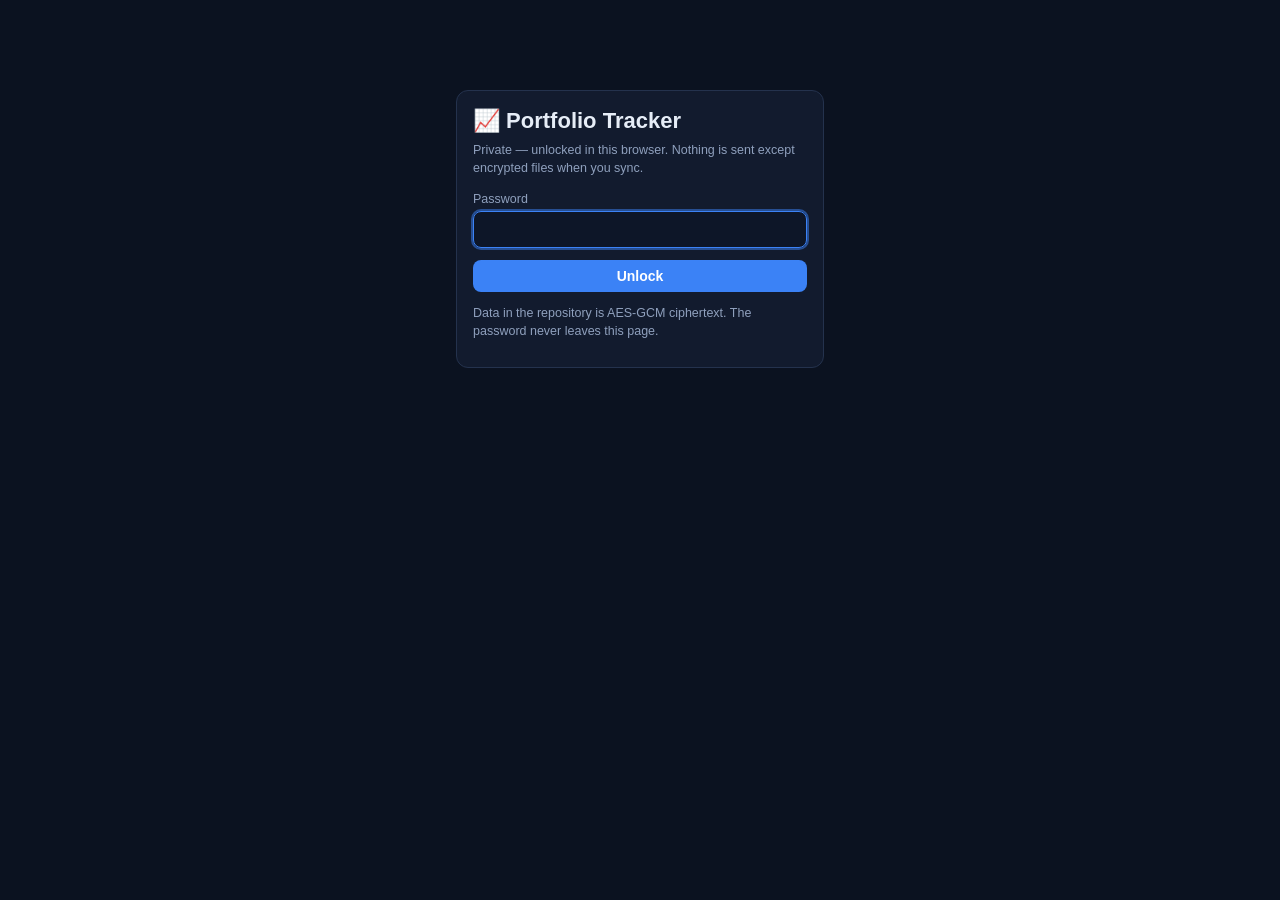
<file: index.html>
<!doctype html>
<html lang="en">
<head>
<meta charset="utf-8">
<meta name="viewport" content="width=device-width,initial-scale=1,viewport-fit=cover">
<title>Portfolio Tracker</title>
<link rel="manifest" href="manifest.webmanifest">
<meta name="theme-color" content="#0f172a">
<meta name="apple-mobile-web-app-capable" content="yes">
<meta name="mobile-web-app-capable" content="yes">
<meta name="apple-mobile-web-app-status-bar-style" content="black-translucent">
<meta name="apple-mobile-web-app-title" content="Portfolio">
<link rel="apple-touch-icon" href="icons/icon-192.png">
<link rel="icon" href="icons/icon-192.png">
<link rel="stylesheet" href="css/style.css?v=2">
</head>
<body>
<div id="app"></div>
<script src="js/marked.min.js?v=2"></script>
<script src="js/util.js?v=2"></script>
<script src="js/model.js?v=2"></script>
<script src="js/crypto.js?v=2"></script>
<script src="js/db.js?v=2"></script>
<script src="js/calc.js?v=2"></script>
<script src="js/issues.js?v=2"></script>
<script src="js/reconcile.js?v=2"></script>
<script src="js/prices.js?v=2"></script>
<script src="js/github.js?v=2"></script>
<script src="js/cache.js?v=2"></script>
<script src="js/zip.js?v=2"></script>
<script src="js/views.js?v=2"></script>
<script src="js/app.js?v=2"></script>
</body>
</html>
</file>
<file: css/style.css>
:root{--bg:#0b1220;--panel:#121b2e;--panel2:#18233a;--line:#24324d;--text:#e6edf7;--muted:#8fa0bd;--accent:#3b82f6;--green:#22c55e;--red:#ef4444;--amber:#f59e0b;--r:12px}
*{box-sizing:border-box}html{-webkit-text-size-adjust:100%}
body{margin:0;font:15px/1.45 -apple-system,BlinkMacSystemFont,"Segoe UI",Roboto,Inter,sans-serif;background:var(--bg);color:var(--text)}
a{color:#93c5fd;text-decoration:none}a:hover{text-decoration:underline}
.layout{display:flex;min-height:100vh}
nav.side{width:220px;background:var(--panel);border-right:1px solid var(--line);padding:14px 10px;position:sticky;top:0;height:100vh;overflow:auto;flex-shrink:0}
nav.side .brand{font-weight:700;font-size:17px;padding:6px 10px 14px;display:flex;gap:8px;align-items:center}
nav.side a{display:flex;gap:10px;align-items:center;padding:8px 10px;border-radius:8px;color:var(--text);font-size:14.5px}
nav.side a:hover{background:var(--panel2);text-decoration:none}nav.side a.on{background:#1e3a8a55;color:#bfdbfe}
nav.side .sep{height:1px;background:var(--line);margin:8px 6px}
.badge{background:var(--red);color:#fff;border-radius:10px;padding:0 7px;font-size:12px;margin-left:auto}
main{flex:1;min-width:0;padding:18px 22px 90px;max-width:1280px}
header.top{display:flex;align-items:center;gap:12px;flex-wrap:wrap;margin-bottom:14px}
header.top h1{font-size:22px;margin:0;flex:1}
.muted{color:var(--muted)}.small{font-size:12.5px}.right{text-align:right}.nowrap{white-space:nowrap}
.pos{color:var(--green)}.neg{color:var(--red)}.warn{color:var(--amber)}
.grid{display:grid;gap:12px;grid-template-columns:repeat(auto-fill,minmax(210px,1fr))}
.grid2{display:grid;gap:14px;grid-template-columns:repeat(auto-fit,minmax(340px,1fr))}
.card{background:var(--panel);border:1px solid var(--line);border-radius:var(--r);padding:14px 16px}
.card h2{font-size:15px;margin:0 0 10px;color:var(--muted);font-weight:600;letter-spacing:.2px}
.card h3{font-size:14px;margin:12px 0 6px}
.kpi .v{font-size:24px;font-weight:700;margin-top:2px}.kpi .l{color:var(--muted);font-size:12.5px;text-transform:uppercase;letter-spacing:.4px}
.tw{overflow-x:auto;-webkit-overflow-scrolling:touch;border-radius:8px}
table{border-collapse:collapse;width:100%;font-size:13.5px}
th,td{padding:7px 8px;border-bottom:1px solid var(--line);text-align:left;vertical-align:top}
th{color:var(--muted);font-weight:600;font-size:12px;text-transform:uppercase;letter-spacing:.3px;white-space:nowrap;background:var(--panel)}
td.n,th.n{text-align:right;font-variant-numeric:tabular-nums;white-space:nowrap}
tr.tot td{font-weight:700;border-top:2px solid var(--line)}
tbody tr:hover{background:#ffffff06}
.btn{display:inline-flex;align-items:center;gap:6px;background:var(--accent);color:#fff;border:0;border-radius:8px;padding:8px 13px;font-size:14px;cursor:pointer;text-decoration:none;font-weight:600}
.btn:hover{filter:brightness(1.1);text-decoration:none}.btn.sec{background:var(--panel2);border:1px solid var(--line);color:var(--text)}
.btn.sm{padding:5px 9px;font-size:12.5px}.btn.danger{background:#7f1d1d}
.pill{display:inline-block;padding:1px 8px;border-radius:999px;font-size:12px;background:var(--panel2);border:1px solid var(--line);white-space:nowrap}
.pill.Active,.pill.Filled{border-color:#16a34a;color:#86efac}.pill.Closed{color:var(--muted)}.pill.Canceled,.pill.Legacy{color:#94a3b8;border-style:dashed}
.pill.Planned,.pill.Unfilled{border-color:var(--amber);color:#fcd34d}
.pill.sig-Standard{border-color:#3b82f6;color:#bfdbfe}.pill.sig-KT{border-color:#a855f7;color:#e9d5ff}.pill.sig-Raziel{border-color:#ec4899;color:#fbcfe8}
.pill.error{background:#7f1d1d;border-color:#ef4444}.pill.warn{background:#78350f;border-color:#f59e0b}.pill.info{background:#1e3a8a;border-color:#3b82f6}
form.f{display:grid;grid-template-columns:repeat(auto-fill,minmax(220px,1fr));gap:10px 14px}
form.f .full{grid-column:1/-1}
label{display:block;font-size:12.5px;color:var(--muted);margin-bottom:3px}
input,select,textarea{width:100%;background:#0d1628;color:var(--text);border:1px solid var(--line);border-radius:8px;padding:9px 10px;font-size:15px;font-family:inherit}
input[type=checkbox]{width:auto;transform:scale(1.25);margin-right:6px}
textarea{min-height:80px}
input:focus,select:focus,textarea:focus{outline:2px solid #3b82f680;border-color:var(--accent)}
.filters{display:flex;gap:8px;flex-wrap:wrap;margin-bottom:12px;align-items:end}.filters>*{width:auto}
.flash{background:#14532d;border:1px solid #16a34a;padding:9px 12px;border-radius:8px;margin-bottom:12px}
.bar{height:9px;background:var(--panel2);border-radius:5px;overflow:hidden}.bar>i{display:block;height:100%;background:var(--accent)}
.catrow{display:grid;grid-template-columns:1fr auto 52px;gap:8px;align-items:center;padding:5px 0;font-size:14px}
.catrow .bar{grid-column:1/-1;margin-top:-2px}
.doc{line-height:1.6}.doc table{margin:8px 0}.doc img{max-width:100%;border-radius:8px}.doc .callout{background:var(--panel2);border-left:3px solid var(--accent);padding:8px 12px;border-radius:6px;margin:8px 0}
.thumbs{display:flex;gap:10px;flex-wrap:wrap}.thumbs a img{height:120px;border-radius:8px;border:1px solid var(--line)}
.tabs{display:flex;gap:6px;flex-wrap:wrap;margin-bottom:12px}.tabs a{padding:6px 12px;border-radius:999px;background:var(--panel);border:1px solid var(--line);color:var(--text);font-size:13.5px}.tabs a.on{background:var(--accent);border-color:var(--accent)}
details.more summary{cursor:pointer;color:var(--muted);margin:8px 0}
nav.bottom{display:none}
svg.spark{width:100%;height:120px}
@media (max-width:860px){
 nav.side{display:none} main{padding:14px 12px 96px}
 header.top h1{font-size:19px}
 nav.bottom{display:flex;position:fixed;bottom:0;left:0;right:0;background:var(--panel);border-top:1px solid var(--line);padding:6px 4px calc(6px + env(safe-area-inset-bottom));z-index:10;justify-content:space-around}
 nav.bottom a{flex:1;text-align:center;color:var(--muted);font-size:11px;padding:4px 0}nav.bottom a b{display:block;font-size:20px;font-weight:400;line-height:1.2}
 nav.bottom a.on{color:#bfdbfe}
 .kpi .v{font-size:20px} .grid{grid-template-columns:repeat(2,1fr)} table{font-size:13px} .hide-m{display:none}
 #moremenu{position:fixed;bottom:64px;right:8px;left:8px;background:var(--panel);border:1px solid var(--line);border-radius:12px;padding:8px;display:none;z-index:11;grid-template-columns:1fr 1fr;gap:4px}
 #moremenu.open{display:grid} #moremenu a{padding:10px;border-radius:8px;color:var(--text);background:var(--panel2)}
}
@media (min-width:861px){#moremenu{display:none!important}}
@media print{nav.side,nav.bottom,.noprint{display:none!important}body{background:#fff;color:#000}.card{border-color:#ccc;background:#fff}}
.sev-error{background:#5a1d1d;color:#ffb4b4}.sev-warn{background:#4d3b12;color:#ffd78a}.sev-info{background:#1d3550;color:#a9d1ff}
.chips{display:flex;flex-wrap:wrap;gap:6px}.chip{padding:6px 10px;border-radius:999px;background:var(--panel2);border:1px solid var(--line);font-size:13px;text-decoration:none}
.chip:hover{border-color:var(--accent)}details.card summary{cursor:pointer;font-size:16px}
.dash2{display:grid;gap:14px;grid-template-columns:minmax(300px,2fr) 3fr}.dash2 .col{display:flex;flex-direction:column;gap:14px;min-width:0}
@media (max-width:1000px){.dash2{grid-template-columns:1fr}}
.tname{min-width:150px}@media (max-width:860px){.filters input[type=month]{max-width:150px}}
.pill.sev-ignored{background:#333;color:#aaa}
.pill.kind-perp{background:#3b1f5e;color:#d8b4fe;border:1px solid #7c3aed;font-weight:700;letter-spacing:.4px}
.pill.kind-spot{background:#0f3d2e;color:#86efac;border:1px solid #16a34a;font-weight:700;letter-spacing:.4px}
.pill.dir-long{background:#0f2f1f;color:#4ade80}.pill.dir-short{background:#3f1416;color:#f87171}
.book-perp{border-top:3px solid #7c3aed}.book-spot{border-top:3px solid #16a34a}
.bookhead{display:flex;flex-wrap:wrap;justify-content:space-between;align-items:baseline;gap:8px;margin-bottom:6px}.bookhead h2{margin:0}
.bookhead .cnt{background:var(--panel2);border-radius:999px;padding:1px 9px;margin-left:4px;color:var(--text)}
.bookkpi{display:flex;flex-wrap:wrap;gap:6px 10px;align-items:baseline}.tname .pill{font-size:11px}.tname>div{margin-top:3px}
.mbadges{margin-top:3px}@media (min-width:861px){.mbadges .kind-perp,.mbadges .kind-spot{display:none}}
@media (max-width:1000px){.dash2 .col:last-child{order:-1}}
.syncbar{display:flex;gap:8px;align-items:center;flex-wrap:wrap;font-size:12.5px;color:var(--muted);margin:-6px 0 12px}
.syncbar .dot{width:8px;height:8px;border-radius:50%;background:var(--muted);display:inline-block}
.syncbar .dot.ok{background:var(--green)}.syncbar .dot.warn{background:var(--amber)}.syncbar .dot.bad{background:var(--red)}
.banner{background:#1e3a8a;border:1px solid #3b82f6;padding:10px 12px;border-radius:8px;margin-bottom:12px}
.banner.warn{background:#3b2a0a;border-color:#f59e0b}
.modal{position:fixed;inset:0;background:#0008;z-index:30;display:flex;align-items:center;justify-content:center;padding:16px}
.modal .card{max-width:520px;width:100%;max-height:80vh;overflow:auto}
.login-wrap{max-width:400px;margin:10vh auto;padding:0 16px}
.price-stored{color:var(--amber)}
code.k{background:#0d1628;padding:1px 5px;border-radius:4px;border:1px solid var(--line)}
ol.guide{margin:6px 0 0;padding-left:1.2em} ol.guide li{margin:4px 0}
</file>
